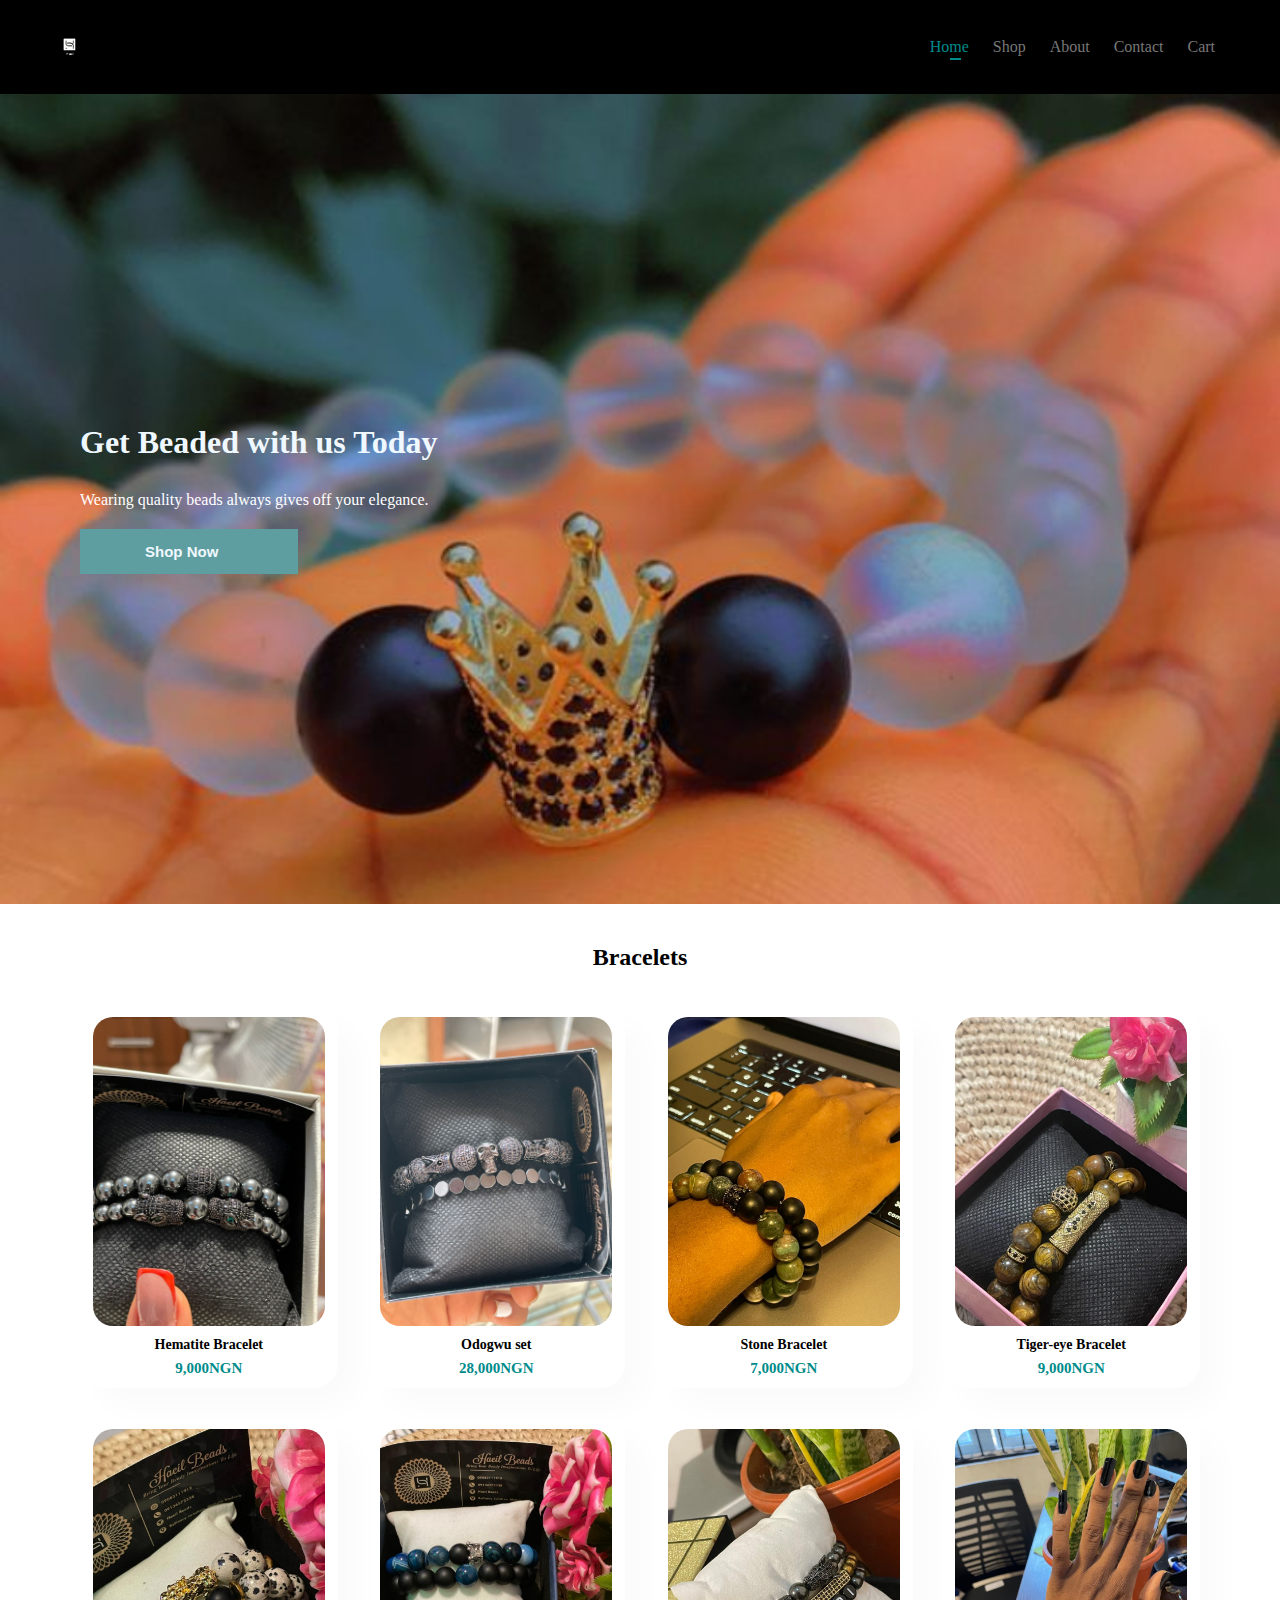
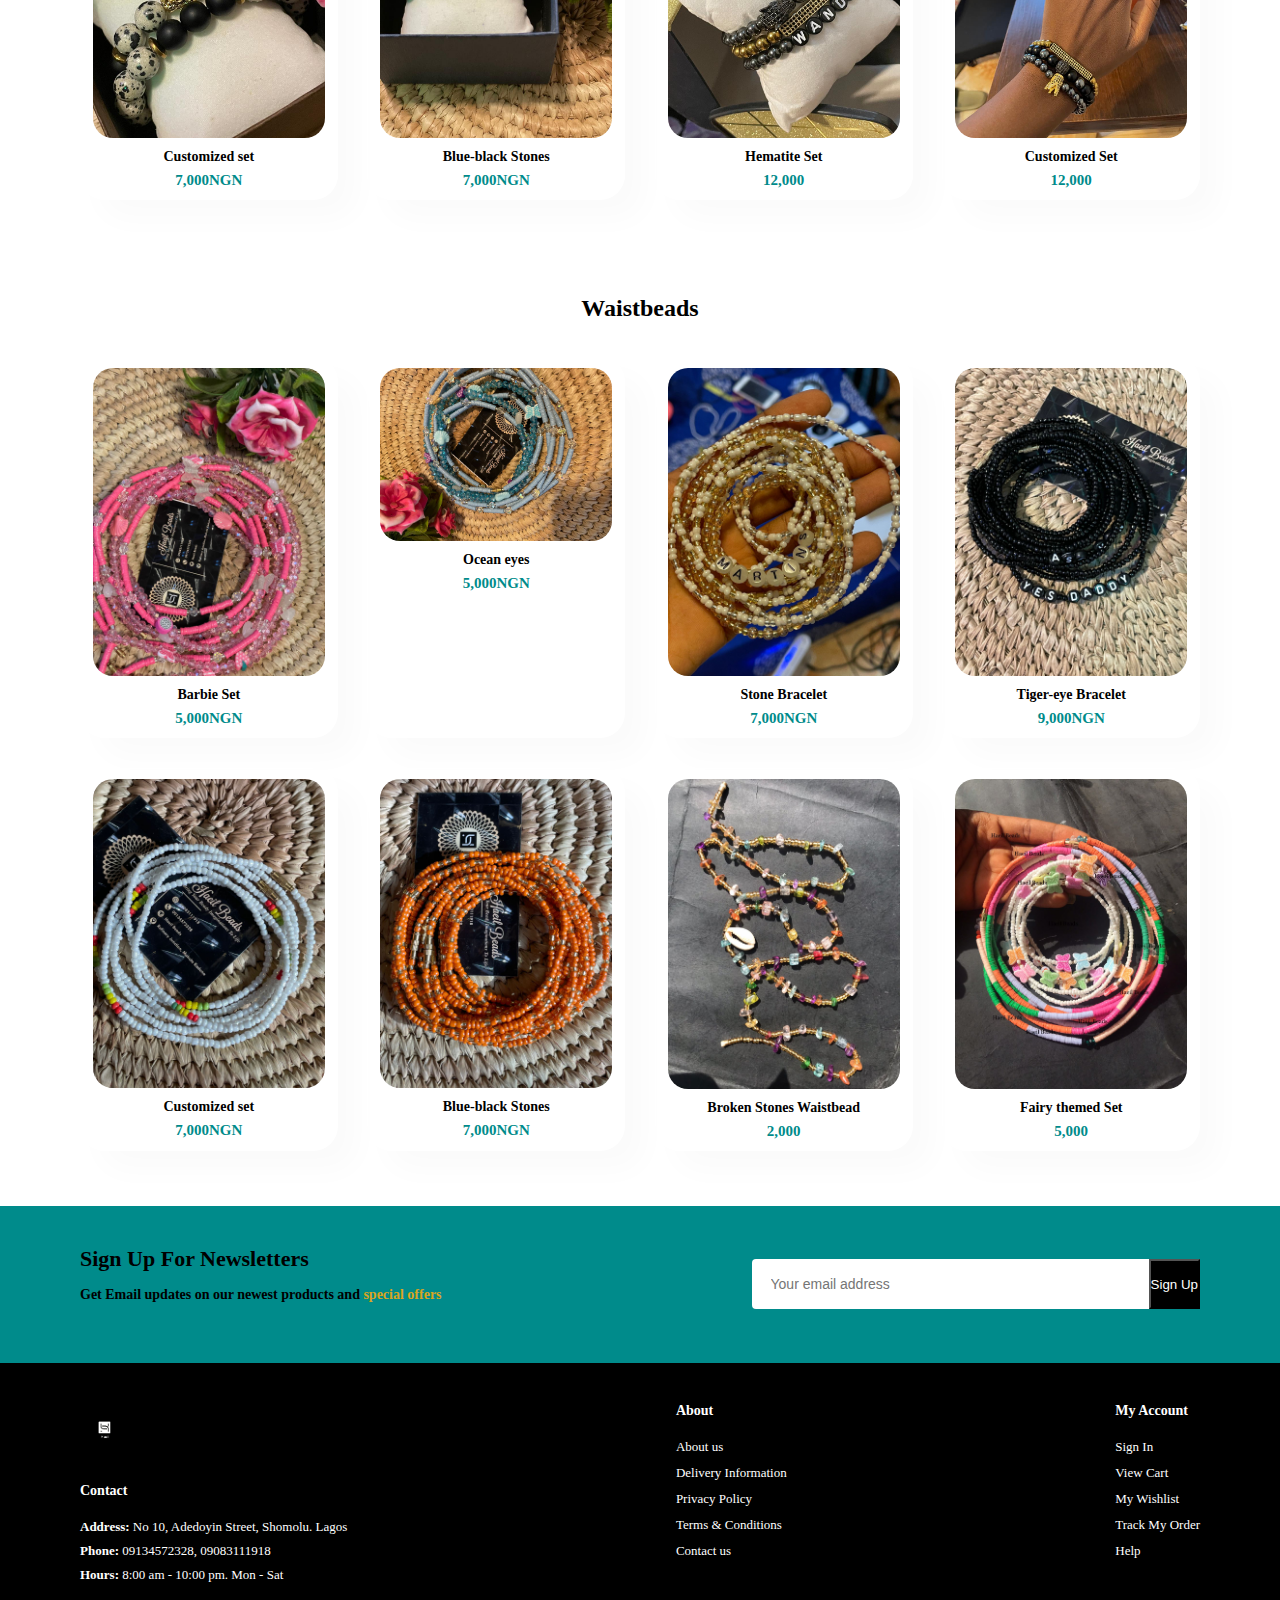
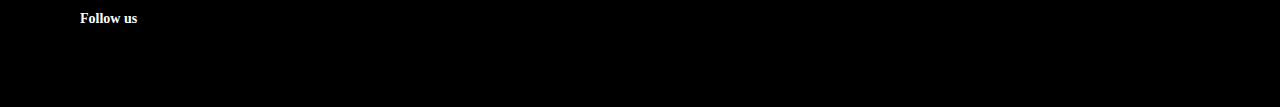
<file: index.html>
<!Doctype html>
<html>
  <head>
    <meta charset="utf-8">
    <title>Haeil Beads</title>
    <link rel="stylesheet" href="https://stackpath.bootstrapcdn.com/font-awesome/4.7.0/css/font-awesome.min.css">
    <link rel="stylesheet" href="script.css">
    <base href="index.html">
  </head>
  <body>
    <section id="header">
    <div class="container">
      <div class="navmenu">
        <div class="logo">
          <img src="images/logo.jpeg" width="50px">
        </div>
        <nav>
          <ul>
            <li><a class="active" href="index.html">Home</a></li>
            <li><a href="shop.html">Shop</a></li>
            <li><a href="about.html">About</a></li>
            <li><a href="contact.html">Contact</a></li>
            <!--<li><a href="account.html">Account</a></li>-->
            <li><a href="cart.html">Cart</a></li>
          </ul>
        </nav>
      </div>
    </div>
    </section>
    <section id="slogan">
      <h1>Get Beaded with us Today</h1>
      <p>Wearing quality beads always gives off your elegance.</p>
      <button>Shop Now</button>
    </section>
    <section id="products1" class="section-b1">
      <h2>Bracelets</h2>
      <div class="brace-up">
        <div class="brace">
          <img src="images/bead4.jpeg" alt="hematite">
          <div class="pro">
            <h5>Hematite Bracelet</h5>
            <h4>9,000NGN</h4>
          </div>
        </div>
        <div class="brace">
          <img src="images/bead14.jpeg" alt="precious stones">
          <div class="pro">
            <h5>Odogwu set</h5>
            <h4>28,000NGN</h4>
          </div>
        </div>
        <div class="brace">
          <img src="images/bead6.jpeg" alt="stones">
          <div class="pro">
            <h5>Stone Bracelet</h5>
            <h4>7,000NGN</h4>
          </div>
        </div>
        <div class="brace">
          <img src="images/bead18.jpeg" alt="brown Tiger-eye">
          <div class="pro">
            <h5>Tiger-eye Bracelet</h5>
            <h4>9,000NGN</h4>
          </div>
        </div>
        <div class="brace">
          <img src="images/bead16.jpeg" alt="dragon">
          <div class="pro">
            <h5>Customized set</h5>
            <h4>7,000NGN</h4>
          </div>
        </div>
        <div class="brace">
          <img src="images/bead17.jpeg" alt="stones">
          <div class="pro">
            <h5>Blue-black Stones</h5>
            <h4>7,000NGN</h4>
          </div>
        </div>
        <div class="brace">
          <img src="images/bead19.jpeg" alt="hematite">
          <div class="pro">
            <h5>Hematite Set</h5>
            <h4>12,000</h4>
          </div>
        </div>
        <div class="brace">
          <img src="images/bead20.jpeg" alt="customized">
          <div class="pro">
            <h5>Customized Set</h5>
            <h4>12,000</h4>
          </div>
        </div>
      </div>
    </section>
    <section id="products1" class="section-b1">
      <h2>Waistbeads</h2>
      <div class="brace-up">
        <div class="brace">
          <img src="images/bead2.jpeg" alt="pink set">
          <div class="pro">
            <h5>Barbie Set</h5>
            <h4>5,000NGN</h4>
          </div>
        </div>
        <div class="brace">
          <img src="images/bead23.jpeg" alt="Blue set">
          <div class="pro">
            <h5>Ocean eyes</h5>
            <h4>5,000NGN</h4>
          </div>
        </div>
        <div class="brace">
          <img src="images/bead11.jpeg" alt="stones">
          <div class="pro">
            <h5>Stone Bracelet</h5>
            <h4>7,000NGN</h4>
          </div>
        </div>
        <div class="brace">
          <img src="images/bead15.jpeg" alt="brown Tiger-eye">
          <div class="pro">
            <h5>Tiger-eye Bracelet</h5>
            <h4>9,000NGN</h4>
          </div>
        </div>
        <div class="brace">
          <img src="images/bead12.jpeg" alt="dragon">
          <div class="pro">
            <h5>Customized set</h5>
            <h4>7,000NGN</h4>
          </div>
        </div>
        <div class="brace">
          <img src="images/bead13.jpeg" alt="stones">
          <div class="pro">
            <h5>Blue-black Stones</h5>
            <h4>7,000NGN</h4>
          </div>
        </div>
        <div class="brace">
          <img src="images/bead21.jpeg" alt="hematite">
          <div class="pro">
            <h5>Broken Stones Waistbead</h5>
            <h4>2,000</h4>
          </div>
        </div>
        <div class="brace">
          <img src="images/bead22.jpeg" alt="customized">
          <div class="pro">
            <h5>Fairy themed Set</h5>
            <h4>5,000</h4>
          </div>
        </div>
      </div>
    </section>
    <section id="newsletter" class="section-b1">
      <div class="newstext">
        <h4>Sign Up For Newsletters</h4>
        <p>Get Email updates on our newest products and <span>special offers</span></p>
      </div>
      <div class="form">
        <input type="text" placeholder="Your email address">
        <button class="normal">Sign Up</button>
      </div>
    </section>
    <footer class="section-b1">
      <div class="col">
        <img class="logo" src="images/logo.jpeg" width="50px">
        <h4>Contact</h4>
        <p><strong>Address:</strong> No 10, Adedoyin Street, Shomolu. Lagos</p>
        <p><strong>Phone:</strong> 09134572328, 09083111918</p>
        <p><strong>Hours:</strong> 8:00 am - 10:00 pm. Mon - Sat</p>
        <div class="follow">
          <h4>Follow us</h4>
        </div>
      </div>
      <div class="col">
        <h4>About</h4>
        <a href="#">About us</a>
        <a href="#">Delivery Information</a>
        <a href="#">Privacy Policy</a>
        <a href="#">Terms & Conditions</a>
        <a href="#">Contact us</a>
      </div>
      <div class="col">
        <h4>My Account</h4>
        <a href="#">Sign In</a>
        <a href="#">View Cart</a>
        <a href="#">My Wishlist</a>
        <a href="#">Track My Order</a>
        <a href="#">Help</a>
      </div>
    </footer>

  </body>
</html>
</file>
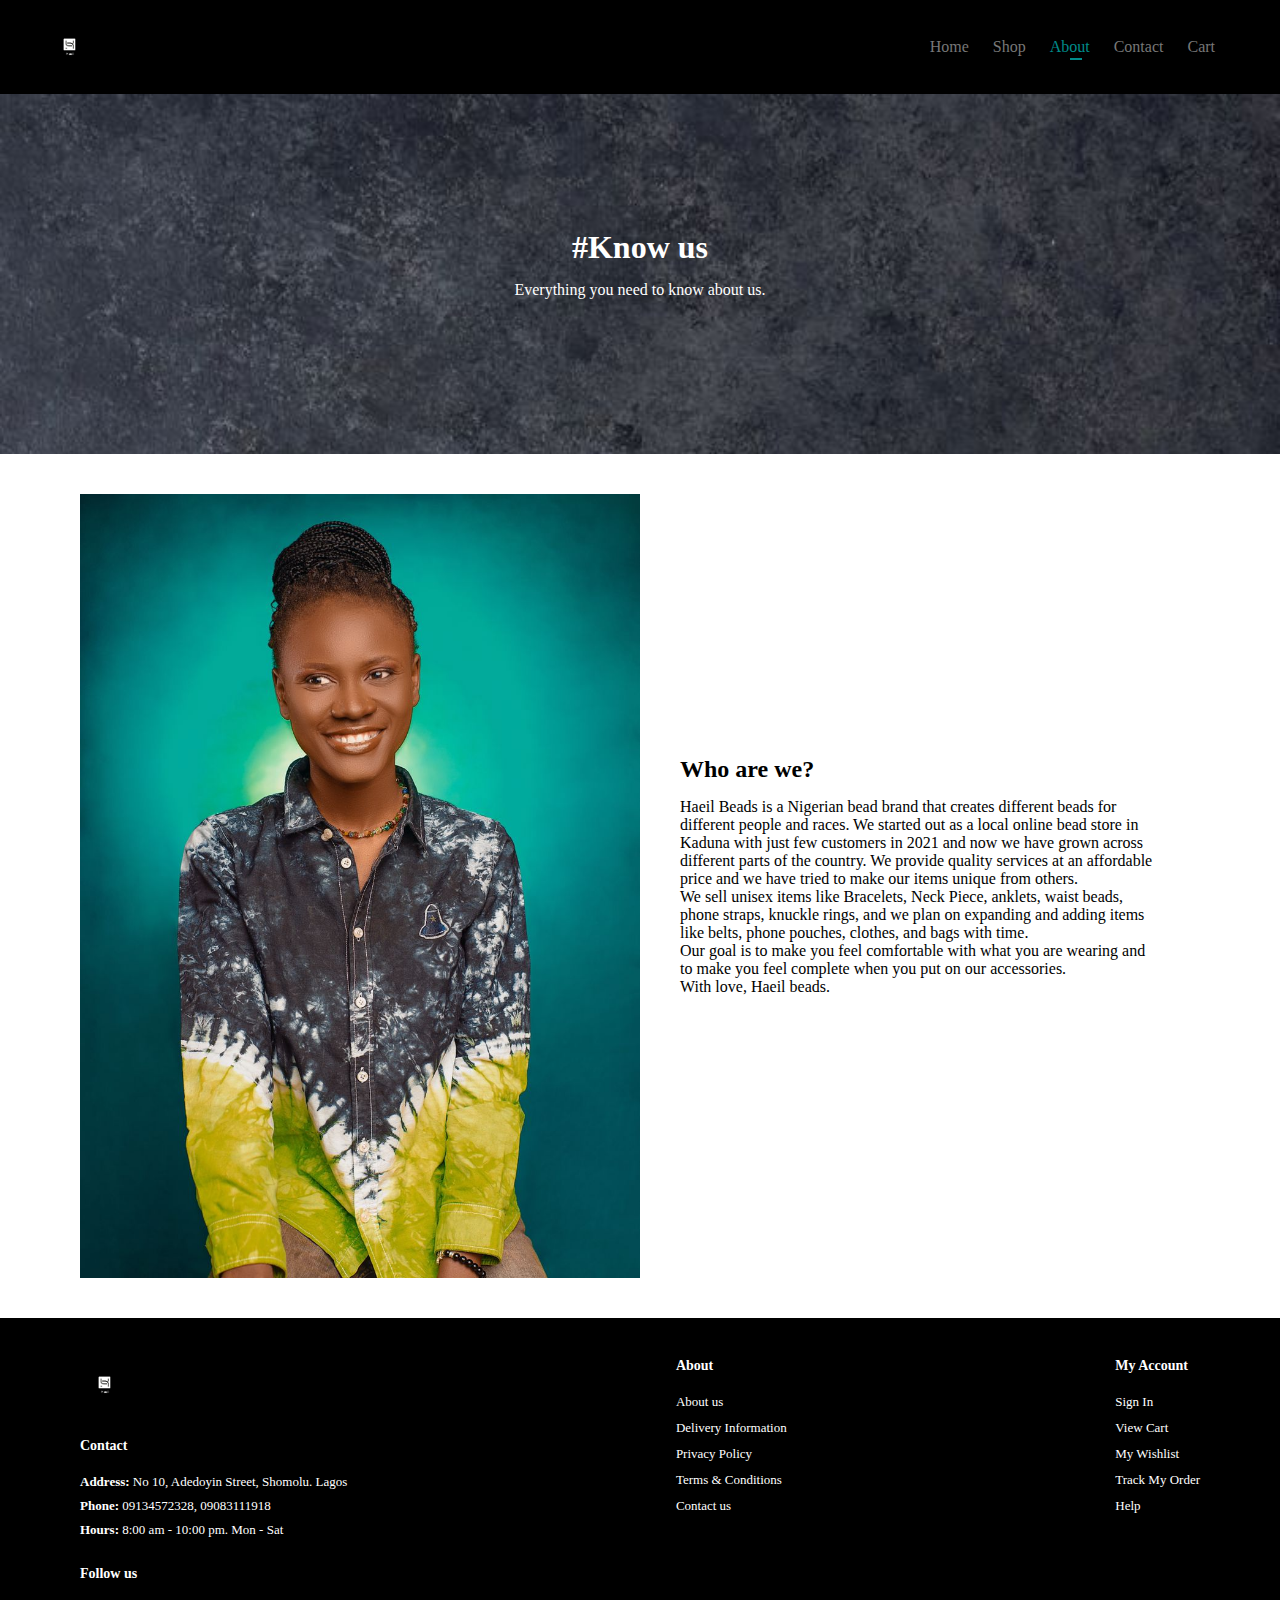
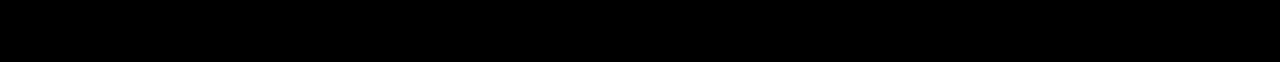
<file: about.html>
<!Doctype html>
<html>
  <head>
    <meta charset="utf-8">
    <title>Haeil Beads</title>
    <link rel="stylesheet" href="script.css">
  </head>
  <body>
    <section id="header">
    <div class="container">
      <div class="navmenu">
        <div class="logo">
          <img src="images/logo.jpeg" width="50px">
        </div>
        <nav>
          <ul>
            <li><a href="home.html">Home</a></li>
            <li><a href="shop.html">Shop</a></li>
            <li><a class="active" href="about.html">About</a></li>
            <li><a href="contact.html">Contact</a></li>
           <!-- <li><a href="account.html">Account</a></li>-->
            <li><a href="cart.html">Cart</a></li>
          </ul>
        </nav>
      </div>
    </div>
    </section>
    <section id="sharp" class="about-page">
      <h1>#Know us</h1>
      <p>Everything you need to know about us.</p>
    </section>
    <section id="about-us" class="section-b1">
        <img src="images/background.jpeg" alt="">
        <div>
            <h2>Who are we?</h2>
            <p>Haeil Beads is a Nigerian bead brand that creates different beads for different people and races. We started out as a local online bead store in Kaduna with just few customers in 2021 and now we have grown across different parts of the country. We provide quality services at an affordable price and we have tried to make our items unique from others.<br> We sell unisex items like Bracelets, Neck Piece, anklets, waist beads, phone straps, knuckle rings, and we plan on expanding and adding items like belts, phone pouches, clothes, and bags with time. <br> Our goal is to make you feel comfortable with what you are wearing and to make you feel complete when you put on our accessories. <br> With love, Haeil beads.</p>
        </div>
    </section>
    <footer class="section-b1">
      <div class="col">
        <img class="logo" src="images/logo.jpeg" width="50px">
        <h4>Contact</h4>
        <p><strong>Address:</strong> No 10, Adedoyin Street, Shomolu. Lagos</p>
        <p><strong>Phone:</strong> 09134572328, 09083111918</p>
        <p><strong>Hours:</strong> 8:00 am - 10:00 pm. Mon - Sat</p>
        <div class="follow">
          <h4>Follow us</h4>
        </div>
      </div>
      <div class="col">
        <h4>About</h4>
        <a href="#">About us</a>
        <a href="#">Delivery Information</a>
        <a href="#">Privacy Policy</a>
        <a href="#">Terms & Conditions</a>
        <a href="#">Contact us</a>
      </div>
      <div class="col">
        <h4>My Account</h4>
        <a href="#">Sign In</a>
        <a href="#">View Cart</a>
        <a href="#">My Wishlist</a>
        <a href="#">Track My Order</a>
        <a href="#">Help</a>
      </div>
    </footer>

  </body>
</html>
</file>
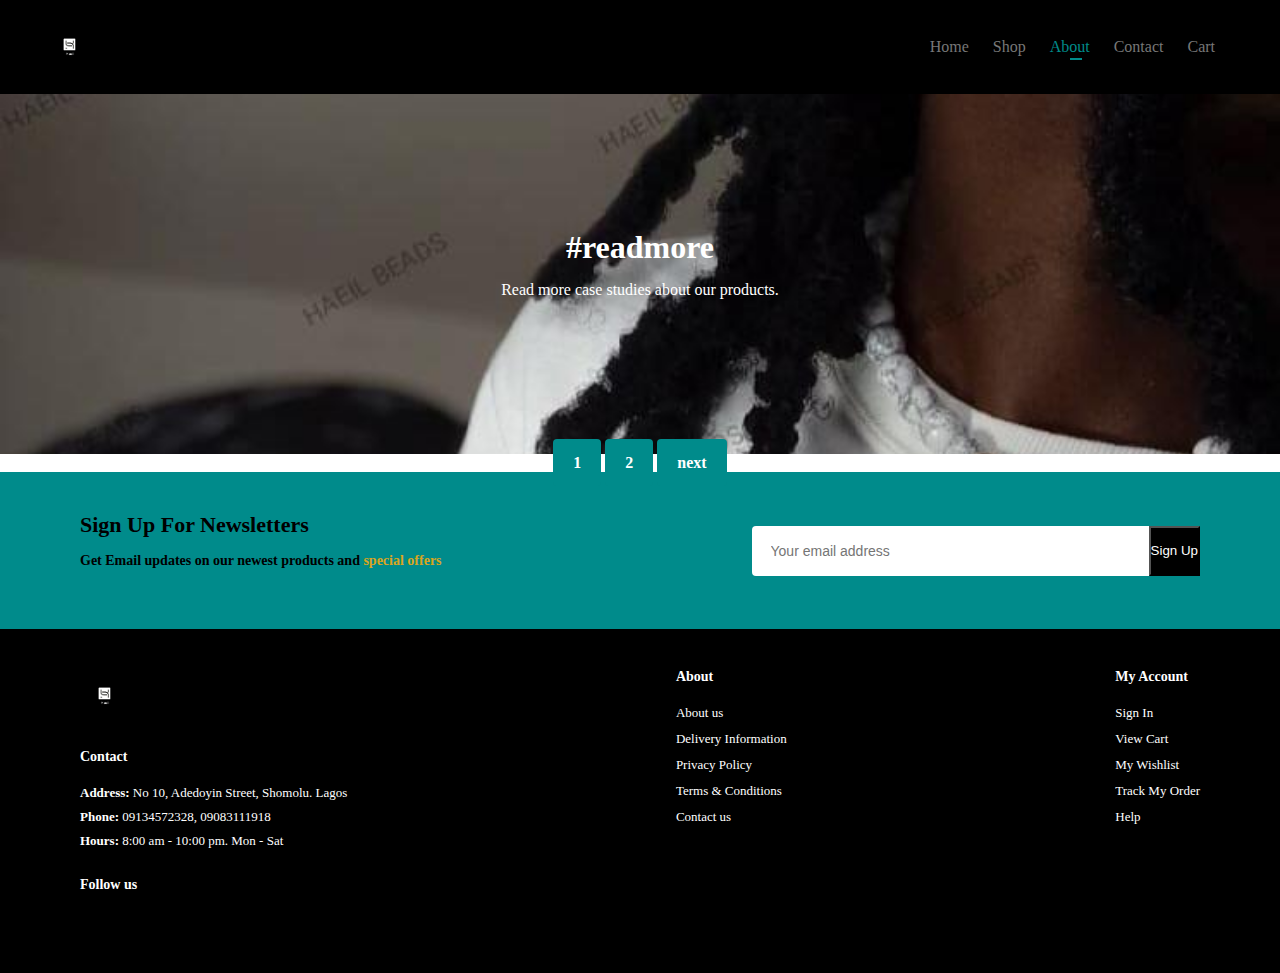
<file: blog.html>
<!Doctype html>
<html>
  <head>
    <meta charset="utf-8">
    <title>Haeil Beads</title>
    <link rel="stylesheet" href="script.css">
  </head>
  <body>
    <section id="header">
    <div class="container">
      <div class="navmenu">
        <div class="logo">
          <img src="images/logo.jpeg" width="50px">
        </div>
        <nav>
          <ul>
            <li><a href="index.html">Home</a></li>
            <li><a href="shop.html">Shop</a></li>
            <li><a class="active" href="about.html">About</a></li>
            <li><a href="contact.html">Contact</a></li>
            <!--<li><a href="account.html">Account</a></li>-->
            <li><a href="cart.html">Cart</a></li>
          </ul>
        </nav>
      </div>
    </div>
    </section>
    <section id="sharp" class="blog-header">
      <h1>#readmore</h1>
      <p>Read more case studies about our products.</p>
    </section>
    <section id="pages">
        <a href="#">1</a>
        <a href="#">2</a>
        <a href="#">next</a>
    </section>
    <section id="newsletter" class="section-b1">
      <div class="newstext">
        <h4>Sign Up For Newsletters</h4>
        <p>Get Email updates on our newest products and <span>special offers</span></p>
      </div>
      <div class="form">
        <input type="text" placeholder="Your email address">
        <button class="normal">Sign Up</button>
      </div>
    </section>
    <footer class="section-b1">
      <div class="col">
        <img class="logo" src="images/logo.jpeg" width="50px">
        <h4>Contact</h4>
        <p><strong>Address:</strong> No 10, Adedoyin Street, Shomolu. Lagos</p>
        <p><strong>Phone:</strong> 09134572328, 09083111918</p>
        <p><strong>Hours:</strong> 8:00 am - 10:00 pm. Mon - Sat</p>
        <div class="follow">
          <h4>Follow us</h4>
        </div>
      </div>
      <div class="col">
        <h4>About</h4>
        <a href="#">About us</a>
        <a href="#">Delivery Information</a>
        <a href="#">Privacy Policy</a>
        <a href="#">Terms & Conditions</a>
        <a href="#">Contact us</a>
      </div>
      <div class="col">
        <h4>My Account</h4>
        <a href="#">Sign In</a>
        <a href="#">View Cart</a>
        <a href="#">My Wishlist</a>
        <a href="#">Track My Order</a>
        <a href="#">Help</a>
      </div>
    </footer>

  </body>
</html>
</file>
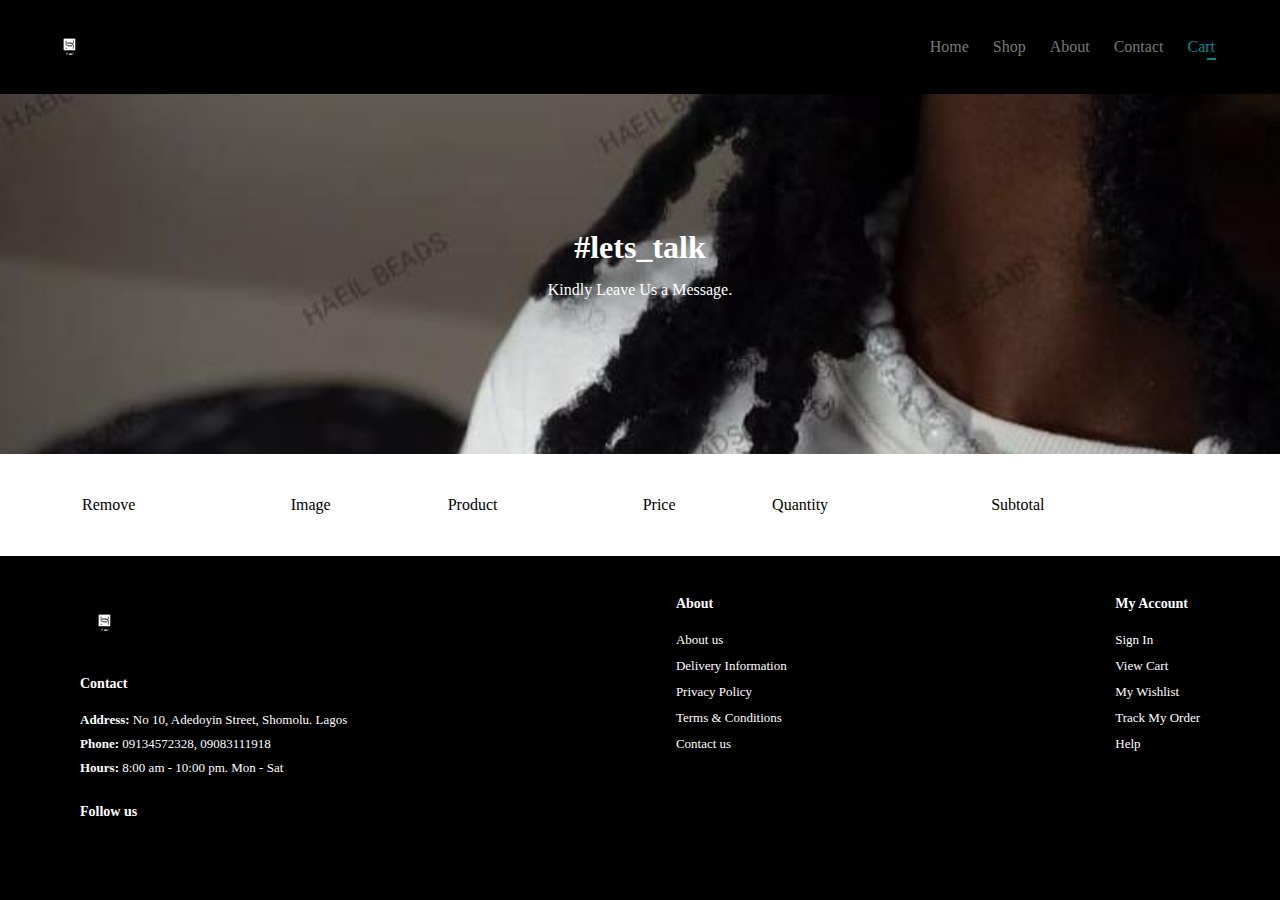
<file: cart.html>
<!Doctype html>
<html>
  <head>
    <meta charset="utf-8">
    <title>Haeil Beads</title>
    <link rel="stylesheet" href="script.css">
  </head>
  <body>
    <section id="header">
    <div class="container">
      <div class="navmenu">
        <div class="logo">
          <img src="images/logo.jpeg" width="50px">
        </div>
        <nav>
          <ul>
            <li><a href="index.html">Home</a></li>
            <li><a href="shop.html">Shop</a></li>
            <li><a href="about.html">About</a></li>
            <li><a href="contact.html">Contact</a></li>
            <!--<li><a href="account.html">Account</a></li>-->
            <li><a class="active" href="cart.html">Cart</a></li>
          </ul>
        </nav>
      </div>
    </div>
    </section>
    <section id="sharp" class="blog-header">
      <h1>#lets_talk</h1>
      <p>Kindly Leave Us a Message.</p>
    </section>
    <section id="carty" class="section-b1">
        <table width="100%">
            <thead>
                <tr>
                    <td>Remove</td>
                    <td>Image</td>
                    <td>Product</td>
                    <td>Price</td>
                    <td>Quantity</td>
                    <td>Subtotal</td>
                </tr>
            </thead>
        </table>
    </section>
    <footer class="section-b1">
      <div class="col">
        <img class="logo" src="images/logo.jpeg" width="50px">
        <h4>Contact</h4>
        <p><strong>Address:</strong> No 10, Adedoyin Street, Shomolu. Lagos</p>
        <p><strong>Phone:</strong> 09134572328, 09083111918</p>
        <p><strong>Hours:</strong> 8:00 am - 10:00 pm. Mon - Sat</p>
        <div class="follow">
          <h4>Follow us</h4>
        </div>
      </div>
      <div class="col">
        <h4>About</h4>
        <a href="#">About us</a>
        <a href="#">Delivery Information</a>
        <a href="#">Privacy Policy</a>
        <a href="#">Terms & Conditions</a>
        <a href="#">Contact us</a>
      </div>
      <div class="col">
        <h4>My Account</h4>
        <a href="#">Sign In</a>
        <a href="#">View Cart</a>
        <a href="#">My Wishlist</a>
        <a href="#">Track My Order</a>
        <a href="#">Help</a>
      </div>
    </footer>

  </body>
</html>
</file>
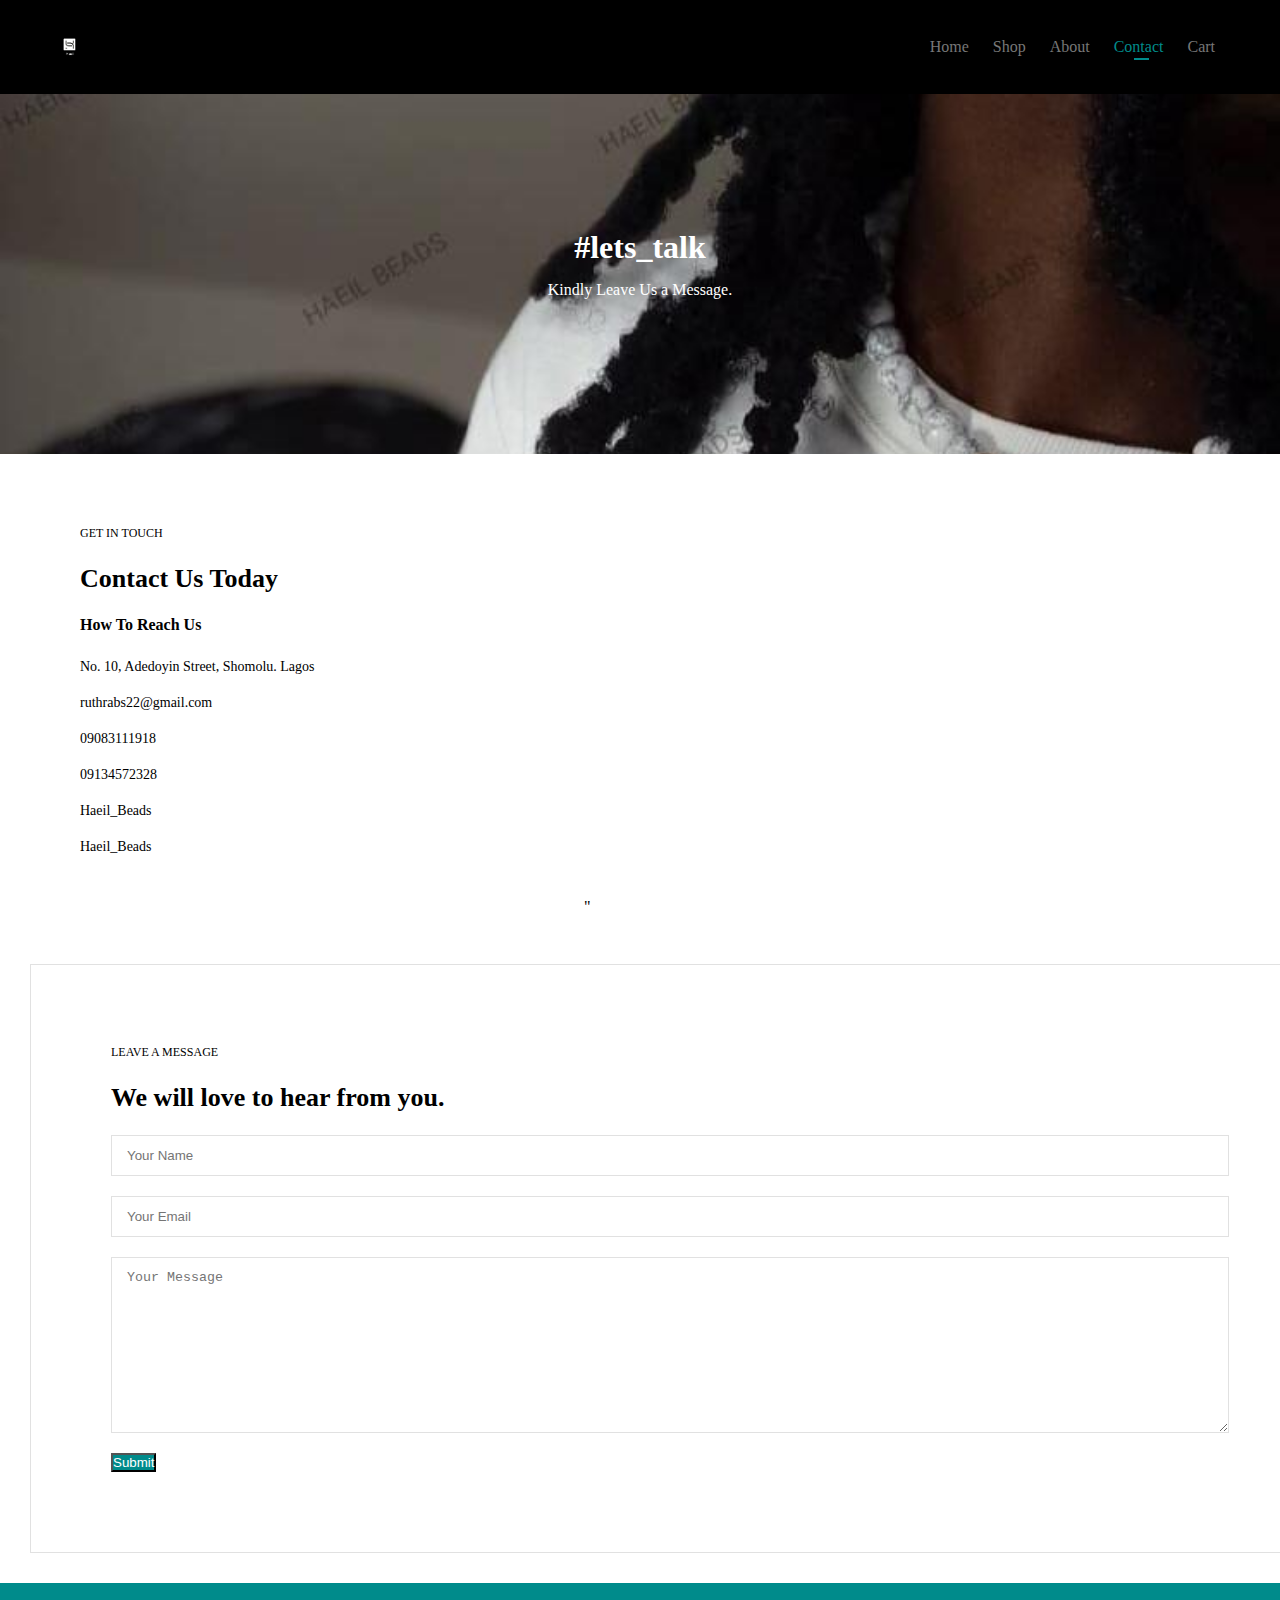
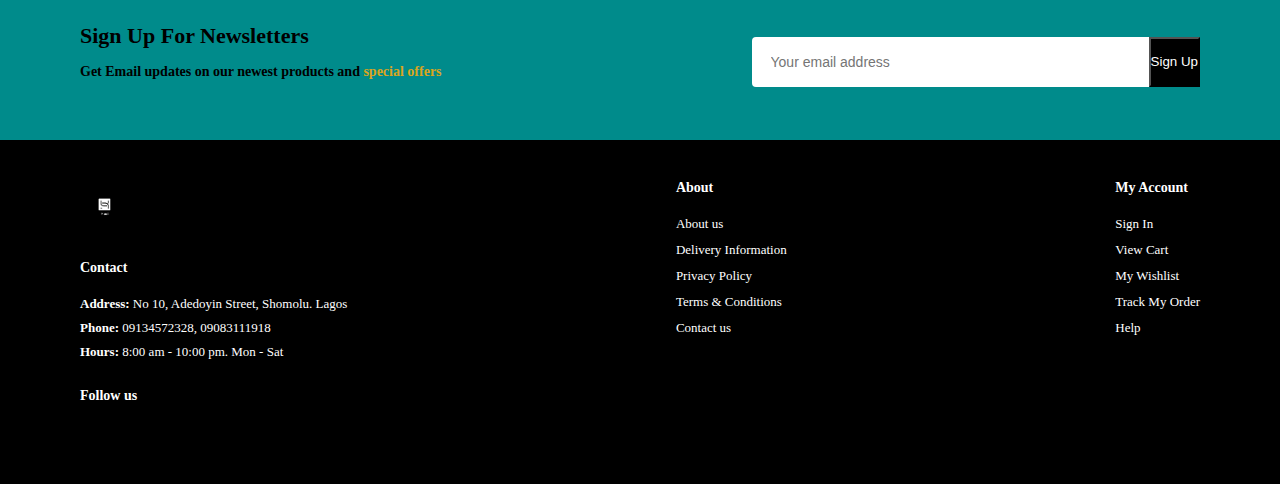
<file: contact.html>
<!Doctype html>
<html>
  <head>
    <meta charset="utf-8">
    <title>Haeil Beads</title>
    <link rel="stylesheet" href="script.css">
  </head>
  <body>
    <section id="header">
    <div class="container">
      <div class="navmenu">
        <div class="logo">
          <img src="images/logo.jpeg" width="50px">
        </div>
        <nav>
          <ul>
            <li><a href="index.html">Home</a></li>
            <li><a href="shop.html">Shop</a></li>
            <li><a href="about.html">About</a></li>
            <li><a class="active" href="contact.html">Contact</a></li>
            <!--<li><a href="account.html">Account</a></li>-->
            <li><a href="cart.html">Cart</a></li>
          </ul>
        </nav>
      </div>
    </div>
    </section>
    <section id="sharp" class="blog-header">
      <h1>#lets_talk</h1>
      <p>Kindly Leave Us a Message.</p>
    </section>
    <section id="contact-details" class="section-b1">
        <div class="cont">
            <span>GET IN TOUCH</span>
            <h2>Contact Us Today</h2>
            <h3>How To Reach Us</h3>
            <div>
                <li>
                    <p>No. 10, Adedoyin Street, Shomolu. Lagos</p>
                </li>
            </div>
            <div>
                <li>
                    <p>ruthrabs22@gmail.com</p>
                </li>
            </div>
            <div>
                <li>
                    <p>09083111918</p>
                </li>
            </div>
            <div>
                <li>
                    <p>09134572328</p>
                </li>
            </div>
            <div>
                <li>
                    <p>Haeil_Beads</p>
                </li>
            </div>
            <div>
                <li>
                    <p>Haeil_Beads</p>
                </li>
            </div>
        </div>

        <div class="map">
            <iframe src="https://www.google.com/maps/embed?pb=!1m18!1m12!1m3!1d3963.859466500023!2d3.3673066758700867!3d6.539425222976288!2m3!1f0!2f0!3f0!3m2!1i1024!2i768!4f13.1!3m3!1m2!1s0x103b8dbb4dde6c3b%3A0x840b2c215878e49d!2sAdedoyin%20St%2C%20Somolu%2C%20Palmgrove%2FIjebutedo%20102216%2C%20Lagos!5e0!3m2!1sen!2sng!4v1721178593076!5m2!1sen!2sng" width="600" height="450" style="border:0;" allowfullscreen="" loading="lazy" referrerpolicy="no-referrer-when-downgrade"></iframe>"
        </div>
    </section>
    <section id="form-details">
        <form action="">
            <span>LEAVE A MESSAGE</span>
            <h2>We will love to hear from you.</h2>
            <input type="text" placeholder="Your Name">
            <input type="text" placeholder="Your Email">
            <textarea name="" id="" cols="30" rows="10" placeholder="Your Message"></textarea>
            <button class="normal">Submit</button>
        </form>
    </section>
    <section id="newsletter" class="section-b1">
      <div class="newstext">
        <h4>Sign Up For Newsletters</h4>
        <p>Get Email updates on our newest products and <span>special offers</span></p>
      </div>
      <div class="form">
        <input type="text" placeholder="Your email address">
        <button class="normal">Sign Up</button>
      </div>
    </section>
    <footer class="section-b1">
      <div class="col">
        <img class="logo" src="images/logo.jpeg" width="50px">
        <h4>Contact</h4>
        <p><strong>Address:</strong> No 10, Adedoyin Street, Shomolu. Lagos</p>
        <p><strong>Phone:</strong> 09134572328, 09083111918</p>
        <p><strong>Hours:</strong> 8:00 am - 10:00 pm. Mon - Sat</p>
        <div class="follow">
          <h4>Follow us</h4>
        </div>
      </div>
      <div class="col">
        <h4>About</h4>
        <a href="#">About us</a>
        <a href="#">Delivery Information</a>
        <a href="#">Privacy Policy</a>
        <a href="#">Terms & Conditions</a>
        <a href="#">Contact us</a>
      </div>
      <div class="col">
        <h4>My Account</h4>
        <a href="#">Sign In</a>
        <a href="#">View Cart</a>
        <a href="#">My Wishlist</a>
        <a href="#">Track My Order</a>
        <a href="#">Help</a>
      </div>
    </footer>

  </body>
</html>
</file>
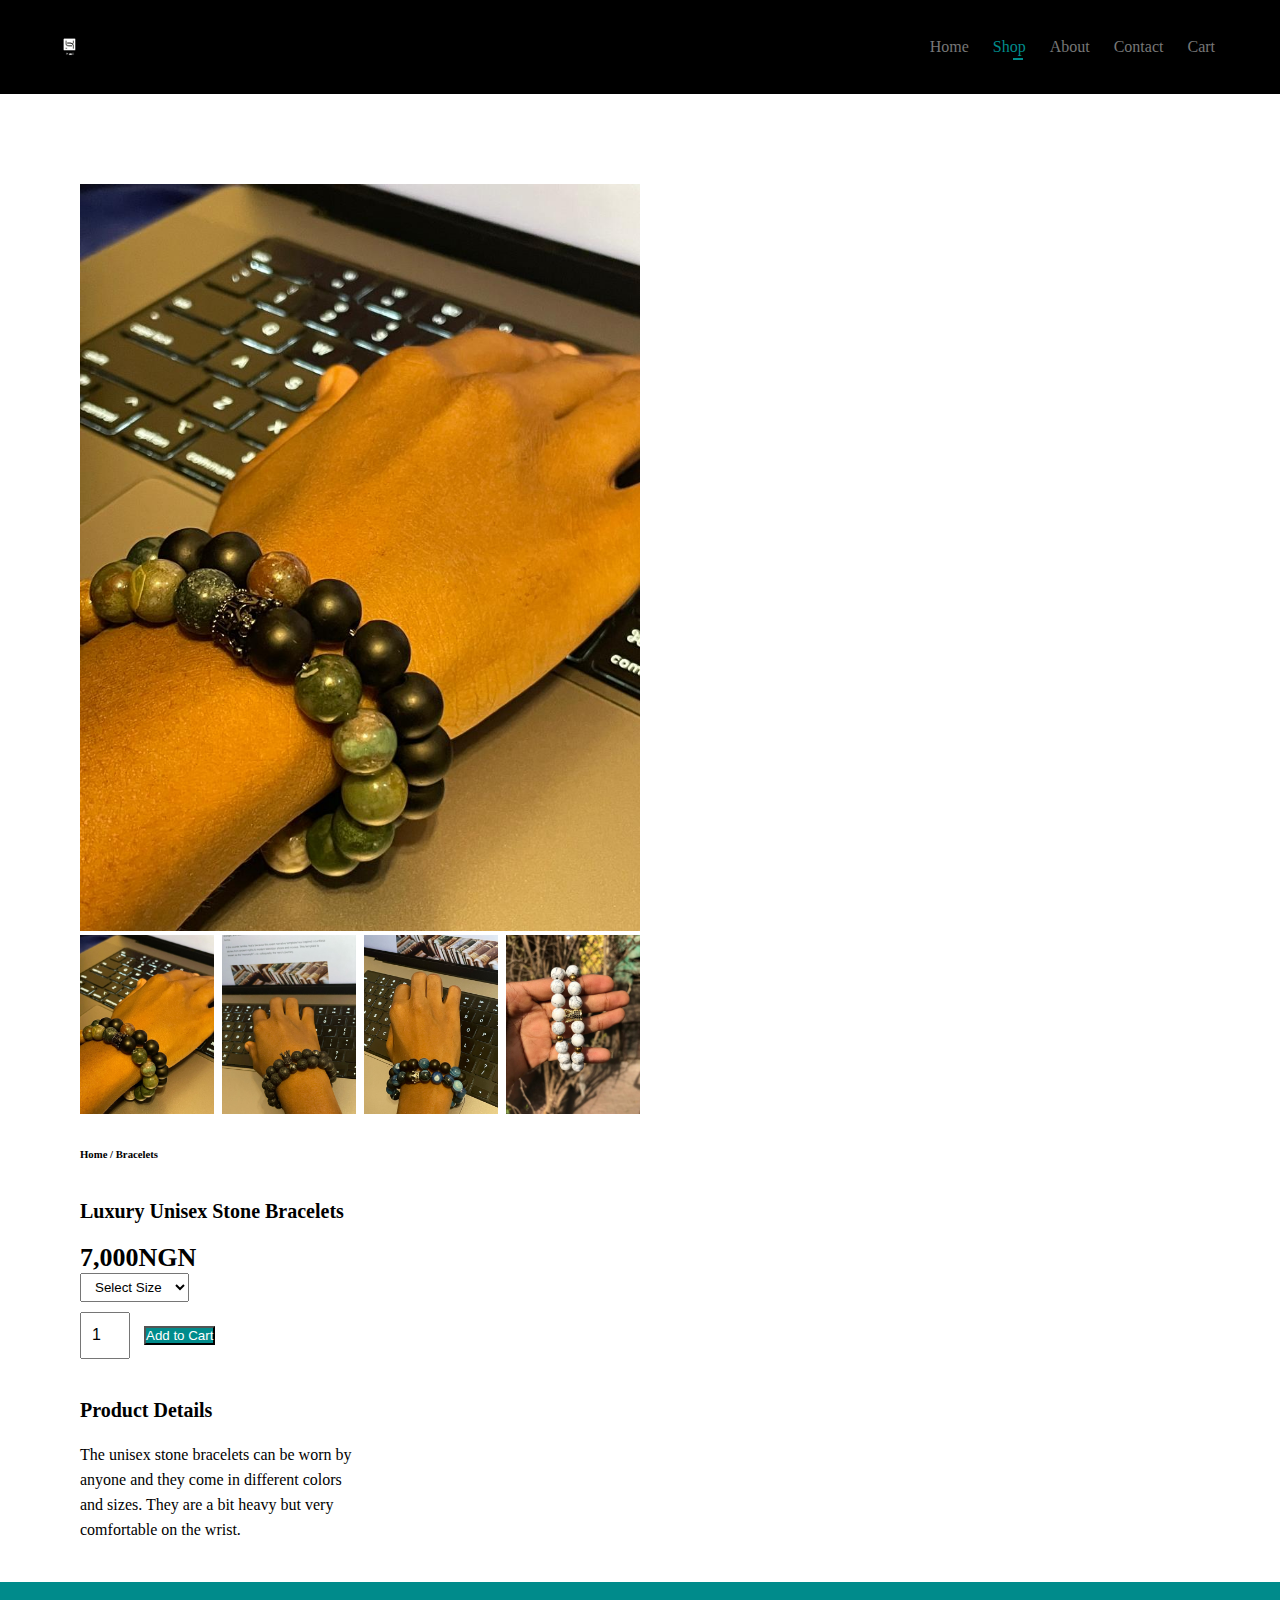
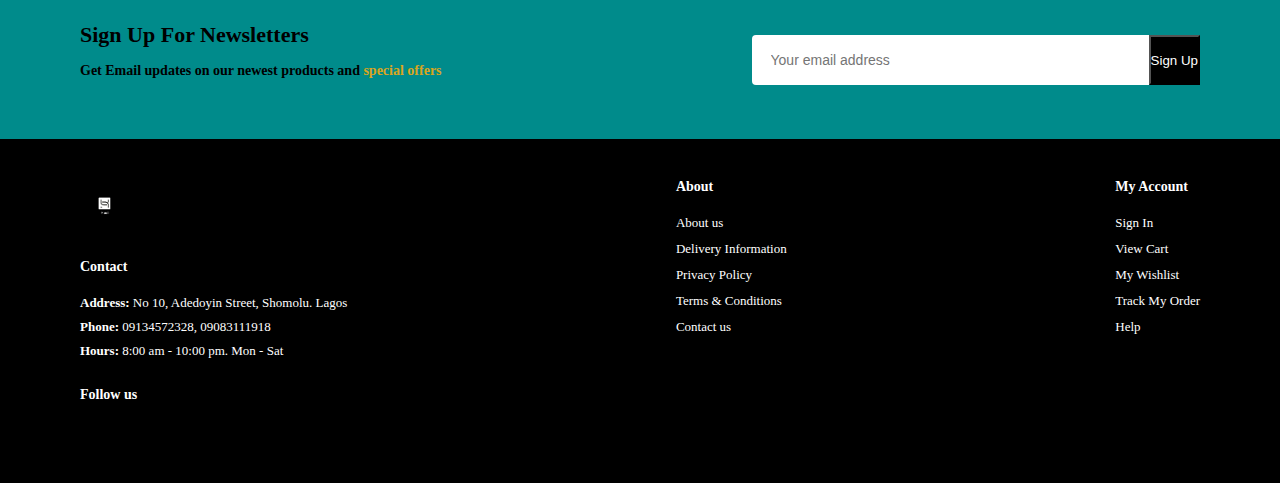
<file: product.html>
<!Doctype html>
<html>
  <head>
    <meta charset="utf-8">
    <title>Haeil Beads</title>
    <link rel="stylesheet" href="script.css">
  </head>
  <body>
    <section id="header">
    <div class="container">
      <div class="navmenu">
        <div class="logo">
          <img src="images/logo.jpeg" width="50px">
        </div>
        <nav>
          <ul>
            <li><a href="index.html">Home</a></li>
            <li><a class="active" href="shop.html">Shop</a></li>
            <li><a href="about.html">About</a></li>
            <li><a href="contact.html">Contact</a></li>
            <!--<li><a href="account.html">Account</a></li>-->
            <li><a href="cart.html">Cart</a></li>
          </ul>
        </nav>
      </div>
    </div>
    </section>
    <section id="products" class="section-b1">
        <div class="details">
            <img src="images/2.jpeg" width="100%" id="mainImg">
            <div class="smallImg-grp">
                <div class="smallImg-col">
                    <img src="images/2.jpeg" width="100%" class="small">
                </div>
                <div class="smallImg-col">
                    <img src="images/1.jpeg" width="100%" class="small">
                </div>
                <div class="smallImg-col">
                    <img src="images/3.jpeg" width="100%" class="small">
                </div>
                <div class="smallImg-col">
                    <img src="images/5.jpeg" width="100%" class="small">
                </div>
            </div>
            <div class="details">
                <h6>Home / Bracelets</h6>
                <h4>Luxury Unisex Stone Bracelets</h4>
                <h2>7,000NGN</h2>
                <select>
                    <option>Select Size</option>
                    <option>Large</option>
                    <option>Small</option>
                </select>
                <input type="number" value="1">
                <button class="normal">Add to Cart</button>
                <h4>Product Details</h4>
                <span>The unisex stone bracelets can be worn by anyone and they come in different colors and sizes.
                     They are a bit heavy but very comfortable on the wrist.</span>
            </div>
        </div>
    </section>
    <section id="newsletter" class="section-b1">
      <div class="newstext">
        <h4>Sign Up For Newsletters</h4>
        <p>Get Email updates on our newest products and <span>special offers</span></p>
      </div>
      <div class="form">
        <input type="text" placeholder="Your email address">
        <button class="normal">Sign Up</button>
      </div>
    </section>
    <footer class="section-b1">
      <div class="col">
        <img class="logo" src="images/logo.jpeg" width="50px">
        <h4>Contact</h4>
        <p><strong>Address:</strong> No 10, Adedoyin Street, Shomolu. Lagos</p>
        <p><strong>Phone:</strong> 09134572328, 09083111918</p>
        <p><strong>Hours:</strong> 8:00 am - 10:00 pm. Mon - Sat</p>
        <div class="follow">
          <h4>Follow us</h4>
        </div>
      </div>
      <div class="col">
        <h4>About</h4>
        <a href="#">About us</a>
        <a href="#">Delivery Information</a>
        <a href="#">Privacy Policy</a>
        <a href="#">Terms & Conditions</a>
        <a href="#">Contact us</a>
      </div>
      <div class="col">
        <h4>My Account</h4>
        <a href="#">Sign In</a>
        <a href="#">View Cart</a>
        <a href="#">My Wishlist</a>
        <a href="#">Track My Order</a>
        <a href="#">Help</a>
      </div>
    </footer>

    <script>
      let mainImg = document.getElementById("mainImg");
      let smallImg = document.getElementsByClassName("small");

      smallImg[0].onclick = function(){
        mainImg.src = smallImg[0].src;
      }
      smallImg[1].onclick = function(){
        mainImg.src = smallImg[1].src;
      }
      smallImg[2].onclick = function(){
        mainImg.src = smallImg[2].src;
      }
      smallImg[3].onclick = function(){
        mainImg.src = smallImg[3].src;
      }
    </script>

  </body>
</html>
</file>
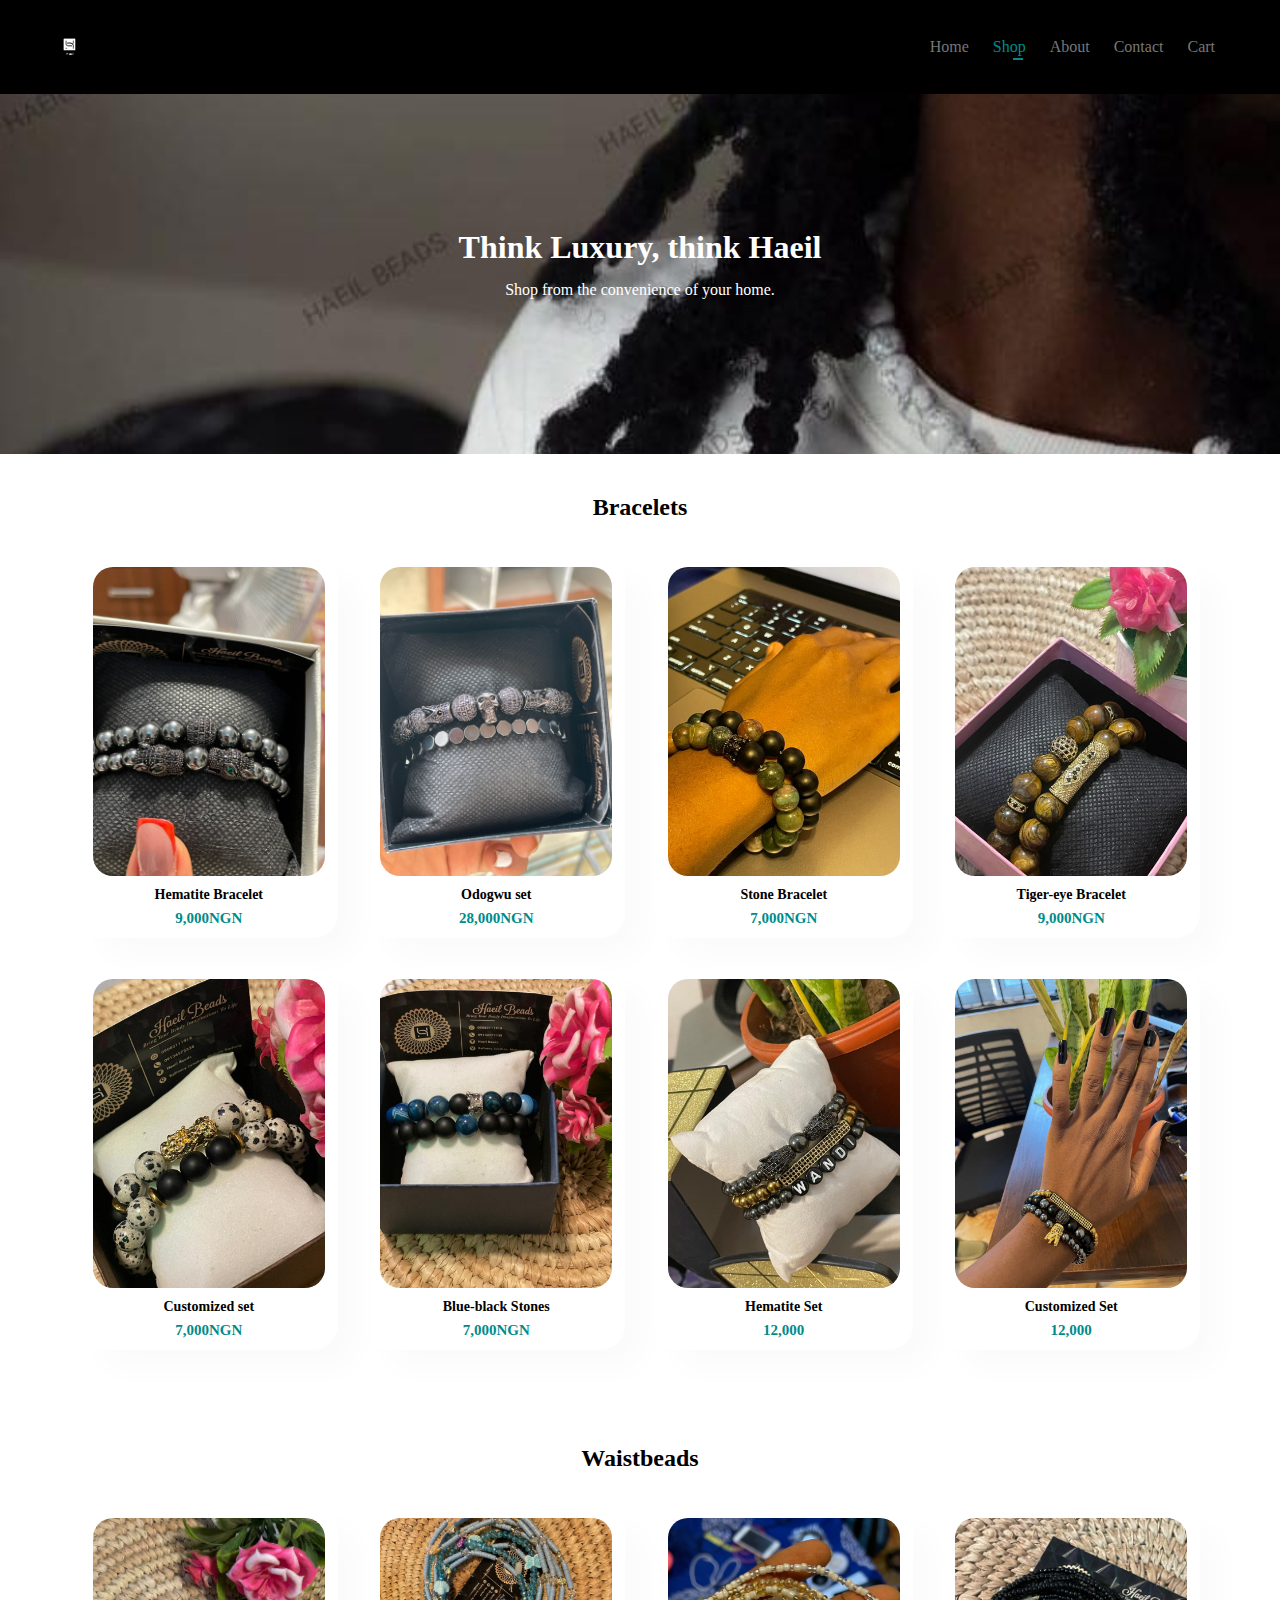
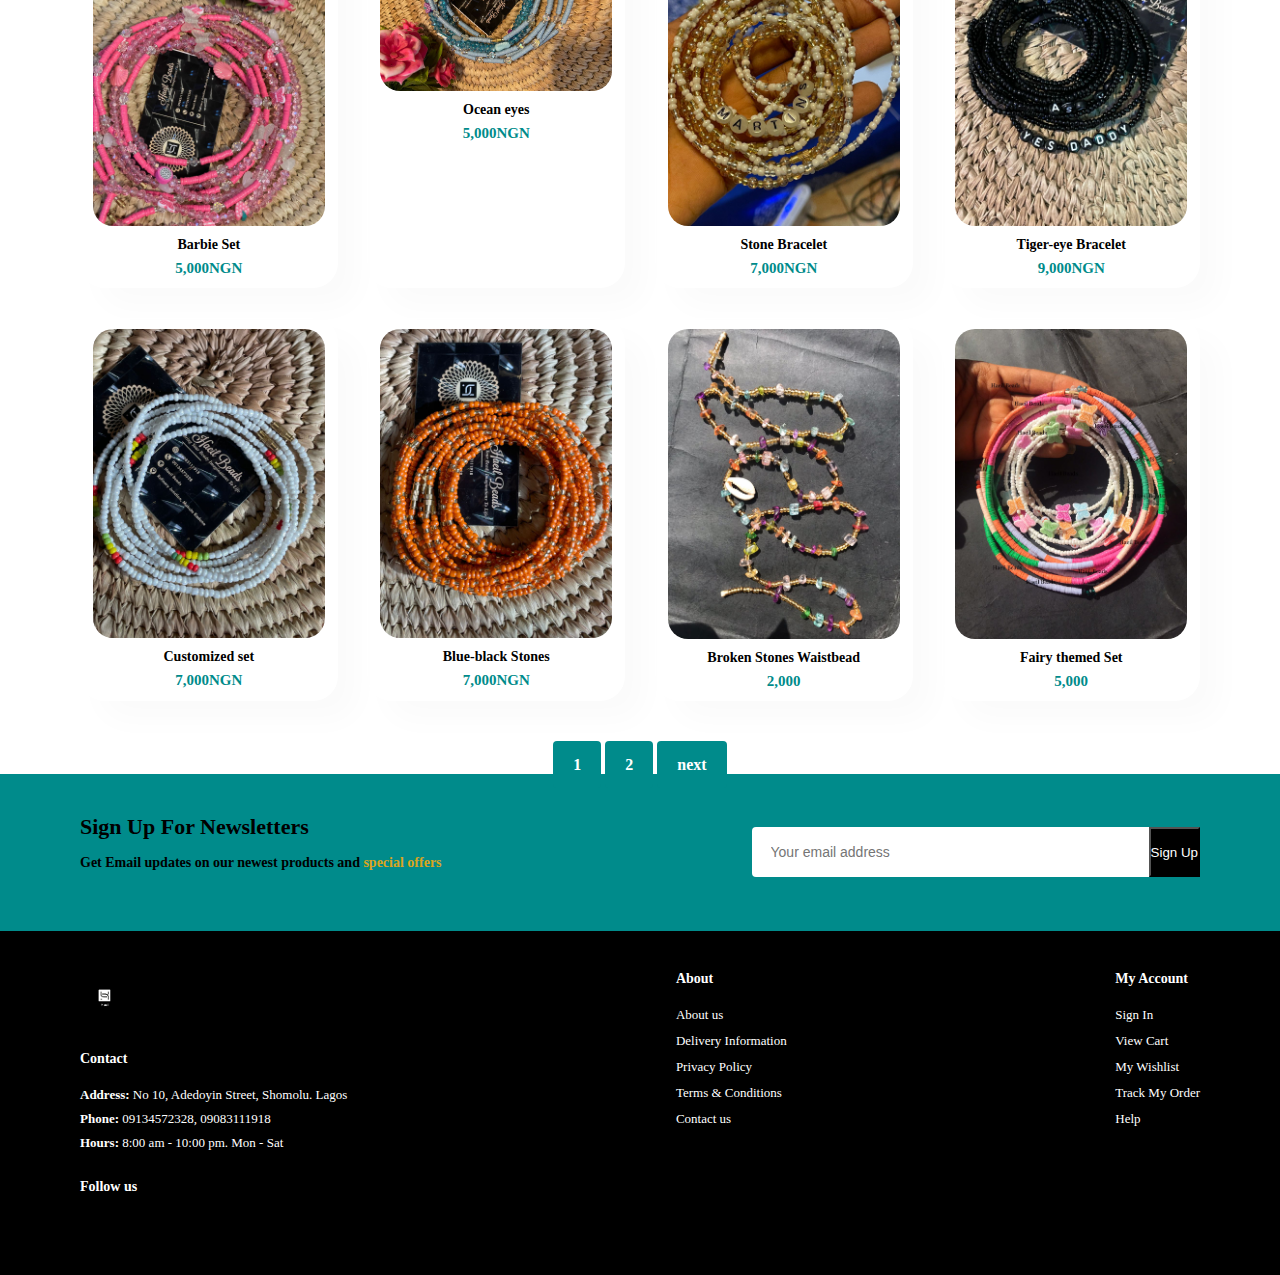
<file: shop.html>
<!Doctype html>
<html>
  <head>
    <meta charset="utf-8">
    <title>Haeil Beads</title>
    <link rel="stylesheet" href="script.css">
  </head>
  <body>
    <section id="header">
    <div class="container">
      <div class="navmenu">
        <div class="logo">
          <img src="images/logo.jpeg" width="50px">
        </div>
        <nav>
          <ul>
            <li><a href="index.html">Home</a></li>
            <li><a class="active" href="shop.html">Shop</a></li>
            <li><a href="about.html">About</a></li>
            <li><a href="contact.html">Contact</a></li>
            <!--<li><a href="account.html">Account</a></li>-->
            <li><a href="cart.html">Cart</a></li>
          </ul>
        </nav>
      </div>
    </div>
    </section>
    <section id="sharp">
      <h1>Think Luxury, think Haeil</h1>
      <p>Shop from the convenience of your home.</p>
    </section>
    <section id="products1" class="section-b1">
      <h2>Bracelets</h2>
      <div class="brace-up">
        <div class="brace" onclick="window.location.href='product.html';">
          <img src="images/bead4.jpeg" alt="hematite">
          <div class="pro">
            <h5>Hematite Bracelet</h5>
            <h4>9,000NGN</h4>
          </div>
        </div>
        <div class="brace">
          <img src="images/bead14.jpeg" alt="precious stones">
          <div class="pro">
            <h5>Odogwu set</h5>
            <h4>28,000NGN</h4>
          </div>
        </div>
        <div class="brace">
          <img src="images/bead6.jpeg" alt="stones">
          <div class="pro">
            <h5>Stone Bracelet</h5>
            <h4>7,000NGN</h4>
          </div>
        </div>
        <div class="brace">
          <img src="images/bead18.jpeg" alt="brown Tiger-eye">
          <div class="pro">
            <h5>Tiger-eye Bracelet</h5>
            <h4>9,000NGN</h4>
          </div>
        </div>
        <div class="brace">
          <img src="images/bead16.jpeg" alt="dragon">
          <div class="pro">
            <h5>Customized set</h5>
            <h4>7,000NGN</h4>
          </div>
        </div>
        <div class="brace">
          <img src="images/bead17.jpeg" alt="stones">
          <div class="pro">
            <h5>Blue-black Stones</h5>
            <h4>7,000NGN</h4>
          </div>
        </div>
        <div class="brace">
          <img src="images/bead19.jpeg" alt="hematite">
          <div class="pro">
            <h5>Hematite Set</h5>
            <h4>12,000</h4>
          </div>
        </div>
        <div class="brace">
          <img src="images/bead20.jpeg" alt="customized">
          <div class="pro">
            <h5>Customized Set</h5>
            <h4>12,000</h4>
          </div>
        </div>
      </div>
    </section>
    <section id="products1" class="section-b1">
      <h2>Waistbeads</h2>
      <div class="brace-up">
        <div class="brace">
          <img src="images/bead2.jpeg" alt="pink set">
          <div class="pro">
            <h5>Barbie Set</h5>
            <h4>5,000NGN</h4>
          </div>
        </div>
        <div class="brace">
          <img src="images/bead23.jpeg" alt="Blue set">
          <div class="pro">
            <h5>Ocean eyes</h5>
            <h4>5,000NGN</h4>
          </div>
        </div>
        <div class="brace">
          <img src="images/bead11.jpeg" alt="stones">
          <div class="pro">
            <h5>Stone Bracelet</h5>
            <h4>7,000NGN</h4>
          </div>
        </div>
        <div class="brace">
          <img src="images/bead15.jpeg" alt="brown Tiger-eye">
          <div class="pro">
            <h5>Tiger-eye Bracelet</h5>
            <h4>9,000NGN</h4>
          </div>
        </div>
        <div class="brace">
          <img src="images/bead12.jpeg" alt="dragon">
          <div class="pro">
            <h5>Customized set</h5>
            <h4>7,000NGN</h4>
          </div>
        </div>
        <div class="brace">
          <img src="images/bead13.jpeg" alt="stones">
          <div class="pro">
            <h5>Blue-black Stones</h5>
            <h4>7,000NGN</h4>
          </div>
        </div>
        <div class="brace">
          <img src="images/bead21.jpeg" alt="hematite">
          <div class="pro">
            <h5>Broken Stones Waistbead</h5>
            <h4>2,000</h4>
          </div>
        </div>
        <div class="brace">
          <img src="images/bead22.jpeg" alt="customized">
          <div class="pro">
            <h5>Fairy themed Set</h5>
            <h4>5,000</h4>
          </div>
        </div>
      </div>
    </section>
    <section id="pages">
        <a href="#">1</a>
        <a href="#">2</a>
        <a href="#">next</a>
    </section>
    <section id="newsletter" class="section-b1">
      <div class="newstext">
        <h4>Sign Up For Newsletters</h4>
        <p>Get Email updates on our newest products and <span>special offers</span></p>
      </div>
      <div class="form">
        <input type="text" placeholder="Your email address">
        <button class="normal">Sign Up</button>
      </div>
    </section>
    <footer class="section-b1">
      <div class="col">
        <img class="logo" src="images/logo.jpeg" width="50px">
        <h4>Contact</h4>
        <p><strong>Address:</strong> No 10, Adedoyin Street, Shomolu. Lagos</p>
        <p><strong>Phone:</strong> 09134572328, 09083111918</p>
        <p><strong>Hours:</strong> 8:00 am - 10:00 pm. Mon - Sat</p>
        <div class="follow">
          <h4>Follow us</h4>
        </div>
      </div>
      <div class="col">
        <h4>About</h4>
        <a href="#">About us</a>
        <a href="#">Delivery Information</a>
        <a href="#">Privacy Policy</a>
        <a href="#">Terms & Conditions</a>
        <a href="#">Contact us</a>
      </div>
      <div class="col">
        <h4>My Account</h4>
        <a href="#">Sign In</a>
        <a href="#">View Cart</a>
        <a href="#">My Wishlist</a>
        <a href="#">Track My Order</a>
        <a href="#">Help</a>
      </div>
    </footer>

  </body>
</html>
</file>
<file: script.css>
*{
    margin: 0;
    padding: 0;
    box-sizing: border-box;
   }
  .section-b1 {
    padding: 40px 80px;
  }

  h4 {
    font-size: 20px;
  }

  p {
    font-size: 16px;
    margin: 15px 0 20px 0;
  }

  #header {
    background-color: black;
  }

  .navmenu {
    display: flex;
    justify-content: space-between;
    align-items: center;
    padding: 20px;
  }

  nav{
    flex: 1;
    text-align: right;
  }
  nav ul {
    display: inline-block;
    list-style-type: none;
  }
  nav ul li {
    display: inline-block;
    margin-right: 20px;
    position: relative;
  }

  nav li a {
    text-decoration: none;
    color: #777;
    transition: 0.3s ease;

  }

  nav li a:hover,
  nav li a.active {
    color: darkcyan;
  }

  nav li a.active::after,
  nav li a:hover::after {
    content: "";
    width: 30%;
    height: 2px;
    background: darkcyan;
    position: absolute;
    bottom: -4px;
    left: 20px;
  }

  .container {
    max-width: 1300px;
    margin: auto;
    padding-left: 25px;
    padding-right: 25px;
  }

#slogan {
  background-image: url("images/backgrounds.jpeg");
  height: 90vh;
  width: 100%;
  background-size: cover;
  background-position: top 35% right 0;
  padding: 0 80px;
  display: flex;
  flex-direction: column;
  align-items: flex-start;
  justify-content: center;
}


#slogan h1{
  padding-bottom: 15px;
  color: aliceblue;
}
#slogan p{
  color: white;
}

#slogan button {
  background-color: cadetblue;
  color: aliceblue;
  border: 0;
  padding: 14px 80px 14px 65px;
  background-repeat: no-repeat;
  cursor: pointer;
  font-weight: 700;
  font-size: 15px;
}

#slogan button:hover {
  color: #ffffff;
}
#benefits {
  display: flex;
  align-items: center;
  justify-content: space-between;
  padding-top: 20px;
}

#benefits .ben {
  width: 23%;
  min-width: 250px;
  padding: 10px 12px;
  border: 1px solid, white;
  box-shadow: 20px 20px 30px rgb(0,0,0, 0.02);
  border-radius: 25px;
  margin: 15px 0;
}
#benefit .ben img {
  width: 100%;
  border-radius: 20px;
}

#products1 {
  text-align: center;
}

#products1 .brace-up {
  display: flex;
  justify-content: space-between;
  padding-top: 20px;
  flex-wrap: wrap;
}
#products1 .brace {
  width: 23%;
  min-width: 250px;
  padding: 10px 12px;
  border: 1px solid #ffffff;
  border-radius: 25px;
  cursor: pointer;
  box-shadow: 20px 20px 30px rgba(0, 0, 0, 0.02);
  margin: 15px 0;
  transition: 0.2s ease;
}

#products1 .brace:hover {
  box-shadow: 20px 20px 30px rgba(0, 0, 0, 0.06);
}

#products1 .brace img{
  width: 100%;
  border-radius: 20px;
}

#products1 .pro h5 {
  padding-top: 7px;
  color: black;
  font-size: 14px;
}

#products1 .pro h4 {
  padding-top: 7px;
  color: darkcyan;
  font-size: 15px;
  font-weight: 700;
}

#newsletter {
  display: flex;
  justify-content: space-between;
  flex-wrap: wrap;
  align-items: center;
  background-color: darkcyan;
  background-repeat: no-repeat;
  background-position: 20% 30%;
}

#newsletter h4 {
  font-size: 22px;
  font-weight: 700;
  color: black;
}

#newsletter p {
  font-size: 14px;
  font-weight: 800;
  color: black;
}

#newsletter p span {
  color: goldenrod;
}

#newsletter .form{
  display: flex;
  width: 40%;
}

#newsletter input{
  height: 3.125rem;
  padding: 0 1.25em;
  font-size: 14px;
  width: 100%;
  border: 1px solid transparent;
  border-radius: 4px;
  outline: none;
  border-top-right-radius: 0;
  border-bottom-right-radius: 0;
}

#newsletter button {
  background-color: black;
  color: #ffffff;
  white-space: nowrap;
  border-top-left-radius: 0;
  border-bottom-left-radius: 0;
}

footer {
  display: flex;
  flex-wrap: wrap;
  justify-content: space-between;
  background-color: black;
}

footer .col {
  display: flex;
  flex-direction: column;
  align-items: flex-start;
  margin-bottom: 20px;
}

footer .logo {
  margin-bottom: 30px;
}

footer h4 {
  font-size: 14px;
  padding-bottom: 20px;
  color: #ffffff;
}

footer p {
  font-size: 13px;
  margin: 0 0 8px 0;
  color: #ffffff;
}

footer a {
  font-size: 13px;
  color: white;
  text-decoration: none;
  margin-bottom: 10px;
}

footer .follow {
  margin-top: 20px;
}

footer .follow i {
  padding-right: 4px;
  cursor: pointer;
  color: #777;
}

footer .follow i:hover,
footer a:hover {
  color: darkcyan;
}

#sharp {
  background-image: url(images/logo6.jpeg);
  width: 100%;
  height: 40vh;
  background-size: cover;
  display: flex;
  justify-content: center;
  text-align: center;
  flex-direction: column;
}

#sharp h1, p {
  color: white;
}

#pages {
  text-align: center;
}

#pages a {
  text-decoration: none;
  background-color: darkcyan;
  padding: 15px 20px;
  border-radius: 4px;
  color: #ffffff;
  font-weight: 600;
}

#products {
  display: flex;
  margin-top: 20px;
  align-items: center;

}

#products .details {
  width: 40%;
  margin-right: 50px;
}

.smallImg-grp {
  display: flex;
  justify-content: space-between;
}

.smallImg-col {
  flex-basis: 24%;
  cursor: pointer;
}

#products .details {
  width: 50%;
  padding-top: 30px;
}

#products .details h4 {
  padding: 40px 0 20px 0;
}

#products .details h2 {
  font-size: 26px;
}

#products .details select {
  display: block;
  padding: 5px 10px;
  margin-bottom: 10px;
}

#products .details input {
  width: 50px;
  height: 47px;
  padding-left: 10px;
  font-size: 16px;
  margin-right: 10px;
}
#products .details input:focus {
  outline: none;
}

#products .details button {
  background: darkcyan;
  color: #ffffff;
}

#products .details span {
  line-height: 25px;
}

#sharp .blog-header {
  background-image: url(images/logo6.jpeg);
}

#sharp.about-page {
  background-image: url(images/about.jpeg);
}

#about-us {
  display: flex;
  align-items: center;
}

#about-us img {
  width: 50%;
  height: auto;
}

#about-us p{
  color:black
}

#about-us div {
  padding: 40px;
}

#contact-details p {
  color: black;
}

#contact-details {
  display: flex;
  align-items: center;
  justify-content: space-between;
}

#contact-details .cont {
  width: 40%;
}

#contact-details .cont span,
#form-details form span {
  font-size: 12px;
}

#contact-details .cont h2,
#form-details form h2 {
  font-size: 26px;
  line-height: 35px;
  padding: 20px 0
}

#contact-details .cont h3 {
  font-size: 16px;
  padding-bottom: 15px;
}

#contact-details .cont li {
  list-style: none;
  display: flex;
  padding: 10px 0;
}

#contact-details .cont li i {
  font-size: 14px;
  padding-right: 22px;
}

#contact-details .cont li p {
  margin: 0;
  font-size: 14px;
}

#contact-details .map {
  width: 55%;
  height: 400px;
}

#contact-details .map iframe {
  width: 100%;
  height: 100%;
}

#form-details form {
  width: 100%;
  display: flex;
  flex-direction: column;
  align-items: flex-start;
  margin: 30px;
  padding: 80px;
  border: 1px solid #e1e1e1;
}

#form-details form input,
#form-details form textarea {
  width: 100%;
  padding: 12px 15px;
  outline: none;
  margin-bottom: 20px;
  border: 1px solid #e1e1e1;
}

#form-details form button {
  background-color: darkcyan;
  color: #ffffff;
}
</file>
